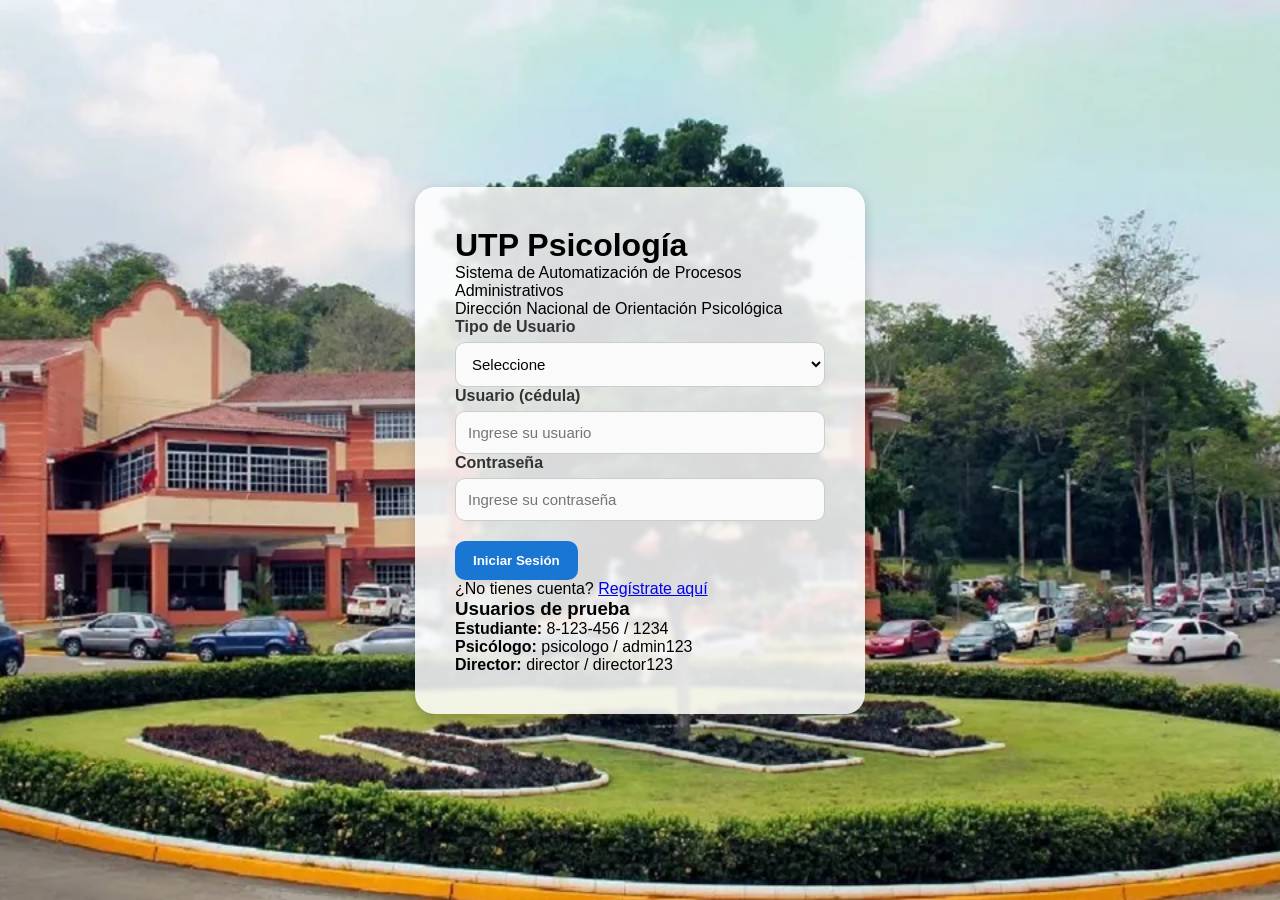
<file: index.html>
<!DOCTYPE html>
<html lang="es">
<head>
  <meta charset="UTF-8">
  <meta name="viewport" content="width=device-width, initial-scale=1.0">
  <title>Login - UTP Psicología</title>
  <link rel="stylesheet" href="estilos.css">
</head>
<body class="login-page">
<div class="login-container">
  <div class="login-card">
    <div class="header">
      <h1>UTP Psicología</h1>
      <p>Sistema de Automatización de Procesos Administrativos<br>Dirección Nacional de Orientación Psicológica</p>
    </div>

    <div class="form-group">
      <label>Tipo de Usuario</label>
      <select id="tipoUsuario">
        <option value="">Seleccione</option>
        <option value="estudiante">Estudiante</option>
        <option value="psicologo">Psicólogo</option>
        <option value="director">Director(a)</option>
      </select>
    </div>

    <div class="form-group">
      <label>Usuario (cédula)</label>
      <input type="text" id="usuario" placeholder="Ingrese su usuario">
    </div>

    <div class="form-group">
      <label>Contraseña</label>
      <input type="password" id="password" placeholder="Ingrese su contraseña">
    </div>

    <button class="btn" onclick="iniciarSesion()">Iniciar Sesión</button>
    <p id="mensajeError" class="error"></p>

    <div class="link-registro">
      ¿No tienes cuenta? <a href="registro.html">Regístrate aquí</a>
    </div>

    <div class="demo-users">
      <h3>Usuarios de prueba</h3>
      <p><strong>Estudiante:</strong> 8-123-456 / 1234</p>
      <p><strong>Psicólogo:</strong> psicologo / admin123</p>
      <p><strong>Director:</strong> director / director123</p>
    </div>
  </div>
</div>

<script>
  // Inicializar datos de prueba si no existen
  if (!localStorage.getItem('estudiantes')) {
    localStorage.setItem('estudiantes', JSON.stringify([
      { id: 1, nombre: 'Juan Pérez', cedula: '8-123-456', correo: 'juan@utp.ac.pa', facultad: 'Ingeniería Civil', password: '1234' },
      { id: 2, nombre: 'María López', cedula: '8-789-012', correo: 'maria@utp.ac.pa', facultad: 'Ingeniería en Sistemas', password: '1234' }
    ]));
  }
  if (!localStorage.getItem('psicologos')) {
    localStorage.setItem('psicologos', JSON.stringify([
      { id: 1, nombre: 'Dra. Ana Rodríguez', usuario: 'psicologo', password: 'admin123' }
    ]));
  }
  // Director fijo
  const DIRECTOR = { usuario: 'director', password: 'director123' };

  function iniciarSesion() {
    const tipo = document.getElementById('tipoUsuario').value;
    const usuario = document.getElementById('usuario').value.trim();
    const password = document.getElementById('password').value.trim();
    const mensaje = document.getElementById('mensajeError');
    mensaje.innerHTML = '';

    if (!tipo || !usuario || !password) {
      mensaje.innerHTML = 'Complete todos los campos';
      return;
    }

    if (tipo === 'estudiante') {
      const estudiantes = JSON.parse(localStorage.getItem('estudiantes')) || [];
      const encontrado = estudiantes.find(e => (e.cedula === usuario || e.correo === usuario) && e.password === password);
      if (encontrado) {
        sessionStorage.setItem('usuarioTipo', 'estudiante');
        sessionStorage.setItem('logueado', 'true');
        sessionStorage.setItem('estudianteCedula', encontrado.cedula);
        sessionStorage.setItem('estudianteNombre', encontrado.nombre);
        sessionStorage.setItem('estudianteCorreo', encontrado.correo);
        sessionStorage.setItem('estudianteFacultad', encontrado.facultad);
        window.location.href = 'estudiante-dashboard.html';
      } else {
        mensaje.innerHTML = 'Credenciales incorrectas';
      }
    } else if (tipo === 'psicologo') {
      const psicologos = JSON.parse(localStorage.getItem('psicologos')) || [];
      const encontrado = psicologos.find(p => p.usuario === usuario && p.password === password);
      if (encontrado) {
        sessionStorage.setItem('usuarioTipo', 'psicologo');
        sessionStorage.setItem('logueado', 'true');
        sessionStorage.setItem('psicologoNombre', encontrado.nombre);
        sessionStorage.setItem('psicologoUsuario', encontrado.usuario);
        window.location.href = 'psicologo-dashboard.html';
      } else {
        mensaje.innerHTML = 'Credenciales incorrectas';
      }
    } else if (tipo === 'director') {
      if (usuario === DIRECTOR.usuario && password === DIRECTOR.password) {
        sessionStorage.setItem('usuarioTipo', 'director');
        sessionStorage.setItem('logueado', 'true');
        window.location.href = 'director-dashboard.html';
      } else {
        mensaje.innerHTML = 'Credenciales incorrectas';
      }
    } else {
      mensaje.innerHTML = 'Seleccione un tipo de usuario válido';
    }
  }
</script>
</body>
</html>
</file>
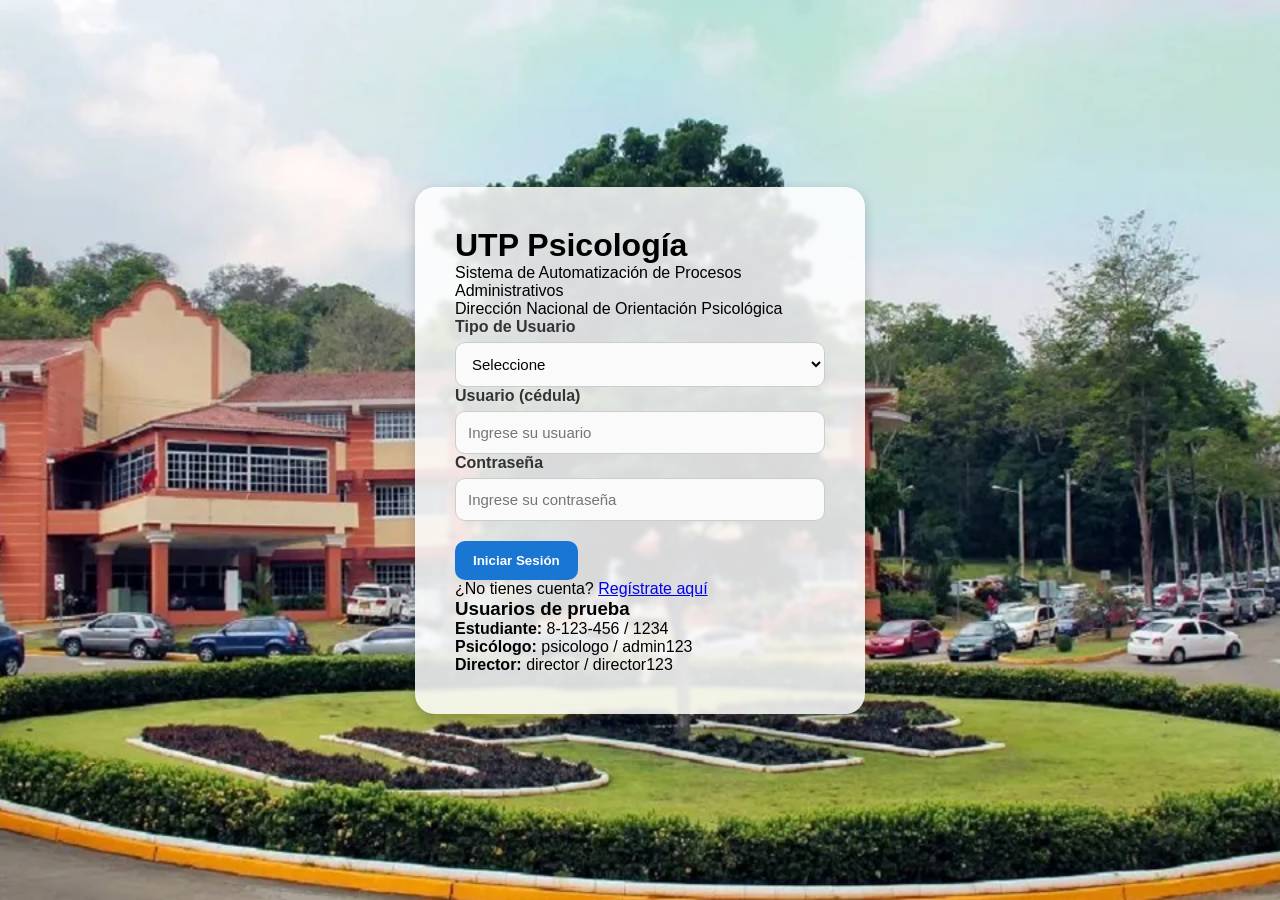
<file: director-gestion-psicologos.html>
<!DOCTYPE html>
<html lang="es">
<head>
  <meta charset="UTF-8">
  <meta name="viewport" content="width=device-width, initial-scale=1.0">
  <title>Gestión de Psicólogos - Director</title>
  <link rel="stylesheet" href="estilos.css">
</head>
<body>

<div class="sidebar director">
  <h2><a href="login.html" class="logo-link">UTP Psicología</a></h2>
  <p>Director</p>
  <div class="menu director">
    <button onclick="location.href='director-dashboard.html'">Dashboard</button>
    <button onclick="location.href='director-gestion-psicologos.html'">Gestión Psicólogos</button>
    <button onclick="location.href='director-ver-notas.html'">Ver Notas</button>
    <button onclick="location.href='login.html'">Cerrar Sesión</button>
  </div>
</div>

<div class="main">
  <div class="topbar">
    <h1 class="director">Gestión de Psicólogos</h1>
    <p>Registrar y administrar psicólogos</p>
  </div>

  <div class="card">
    <h2 class="director">Registrar Nuevo Psicólogo</h2>
    <div class="grid">
      <div><label>Nombre</label><input type="text" id="regPsicoNombre"></div>
      <div><label>Usuario</label><input type="text" id="regPsicoUsuario"></div>
      <div><label>Contraseña</label><input type="password" id="regPsicoPassword"></div>
    </div>
    <button class="btn secundario" onclick="registrarPsicologo()">Registrar</button>
    <p id="msgRegPsico" style="margin-top:10px;"></p>
  </div>

  <div class="card">
    <h2 class="director">Psicólogos Registrados</h2>
    <table>
      <thead><tr><th>Nombre</th><th>Usuario</th><th>Acción</th></tr></thead>
      <tbody id="tablaPsicologos"></tbody>
    </table>
  </div>
</div>

<script>
  if (sessionStorage.getItem('usuarioTipo') !== 'director') window.location.href = 'login.html';

  function cargarPsicologos() {
    const psicologos = JSON.parse(localStorage.getItem('psicologos')) || [];
    const tbody = document.getElementById('tablaPsicologos');
    tbody.innerHTML = '';
    psicologos.forEach(p => {
      tbody.innerHTML += `
        <tr>
          <td>${p.nombre}</td>
          <td>${p.usuario}</td>
          <td><button class="btn danger" onclick="eliminarPsicologo(${p.id})">Eliminar</button></td>
        </tr>
      `;
    });
  }

  function registrarPsicologo() {
    const nombre = document.getElementById('regPsicoNombre').value.trim();
    const usuario = document.getElementById('regPsicoUsuario').value.trim();
    const password = document.getElementById('regPsicoPassword').value.trim();
    if (!nombre || !usuario || !password) {
      document.getElementById('msgRegPsico').innerHTML = 'Complete todos los campos';
      return;
    }
    let psicologos = JSON.parse(localStorage.getItem('psicologos')) || [];
    if (psicologos.some(p => p.usuario === usuario)) {
      document.getElementById('msgRegPsico').innerHTML = 'Ese usuario ya existe';
      return;
    }
    psicologos.push({ id: Date.now(), nombre, usuario, password });
    localStorage.setItem('psicologos', JSON.stringify(psicologos));
    document.getElementById('msgRegPsico').innerHTML = 'Psicólogo registrado exitosamente';
    document.getElementById('regPsicoNombre').value = '';
    document.getElementById('regPsicoUsuario').value = '';
    document.getElementById('regPsicoPassword').value = '';
    cargarPsicologos();
  }

  function eliminarPsicologo(id) {
    if (!confirm('¿Eliminar este psicólogo?')) return;
    let psicologos = JSON.parse(localStorage.getItem('psicologos')) || [];
    psicologos = psicologos.filter(p => p.id !== id);
    localStorage.setItem('psicologos', JSON.stringify(psicologos));
    cargarPsicologos();
  }

  cargarPsicologos();
</script>
</body>
</html>
</file>
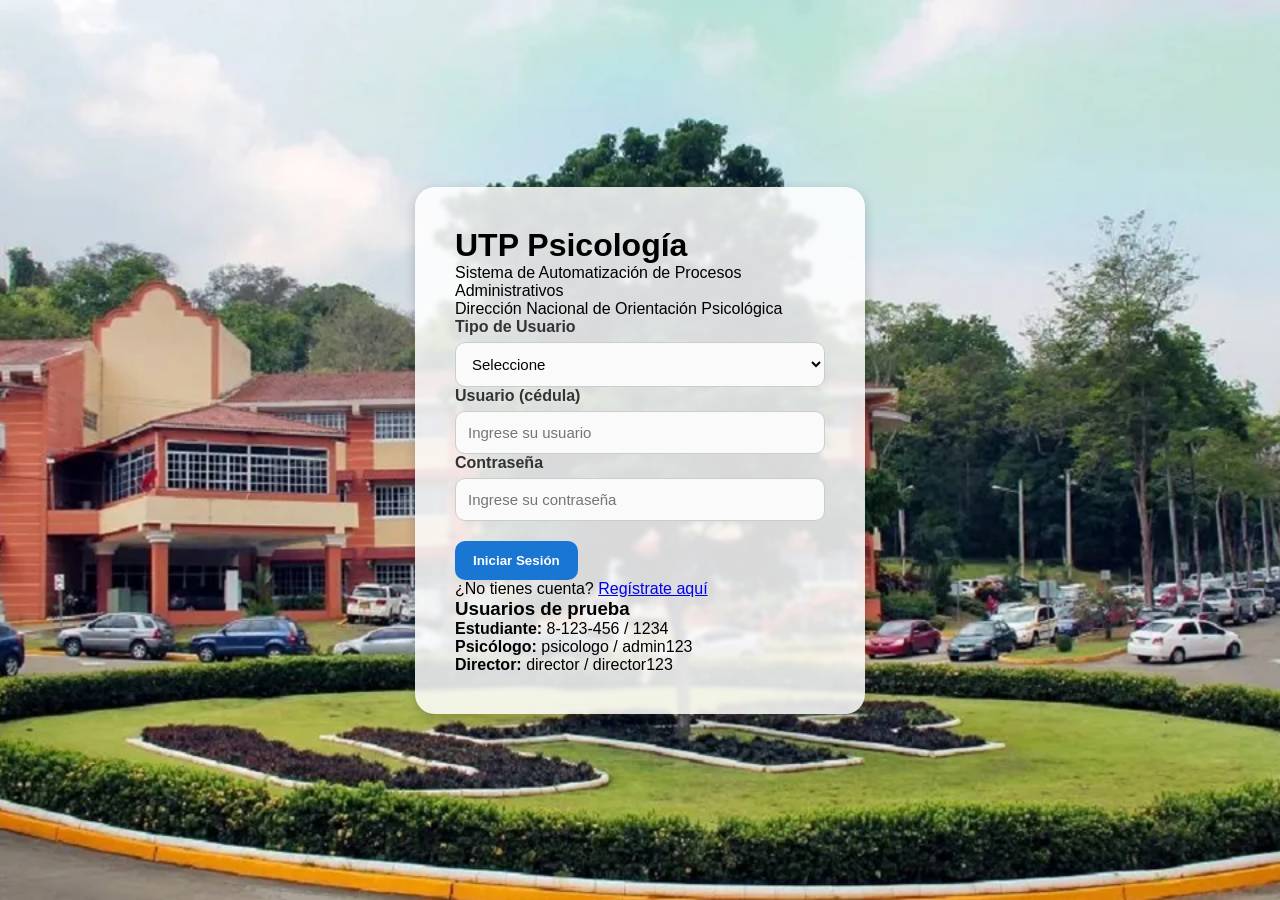
<file: director-ver-notas.html>
<!DOCTYPE html>
<html lang="es">
<head>
  <meta charset="UTF-8">
  <meta name="viewport" content="width=device-width, initial-scale=1.0">
  <title>Ver Notas - Director</title>
  <link rel="stylesheet" href="estilos.css">
</head>
<body>

<div class="sidebar director">
  <h2><a href="login.html" class="logo-link">UTP Psicología</a></h2>
  <p>Director</p>
  <div class="menu director">
    <button onclick="location.href='director-dashboard.html'">Dashboard</button>
    <button onclick="location.href='director-gestion-psicologos.html'">Gestión Psicólogos</button>
    <button onclick="location.href='director-ver-notas.html'">Ver Notas</button>
    <button onclick="location.href='login.html'">Cerrar Sesión</button>
  </div>
</div>

<div class="main">
  <div class="topbar">
    <h1 class="director">Anotaciones Clínicas de Psicólogos</h1>
    <p>Revisa todas las notas privadas registradas</p>
  </div>

  <div class="card">
    <h2 class="director">Todas las Notas</h2>
    <table>
      <thead><tr><th>Paciente</th><th>Psicólogo</th><th>Fecha</th><th>Nota</th></tr></thead>
      <tbody id="tablaNotasGlobal"></tbody>
    </table>
  </div>
</div>

<script>
  if (sessionStorage.getItem('usuarioTipo') !== 'director') window.location.href = 'login.html';

  function cargarNotasGlobal() {
    const notas = JSON.parse(localStorage.getItem('notasPrivadas')) || [];
    const tbody = document.getElementById('tablaNotasGlobal');
    tbody.innerHTML = '';
    if (notas.length === 0) {
      tbody.innerHTML = '<tr><td colspan="4">No hay notas registradas</td></tr>';
    } else {
      notas.sort((a,b) => b.id - a.id).forEach(n => {
        tbody.innerHTML += `
          <tr>
            <td>${n.pacienteNombre}</td>
            <td>${n.psicologo}</td>
            <td>${n.fecha}</td>
            <td style="text-align:left; max-width:300px;">${n.nota}</td>
          </tr>
        `;
      });
    }
  }

  cargarNotasGlobal();
</script>
</body>
</html>
</file>
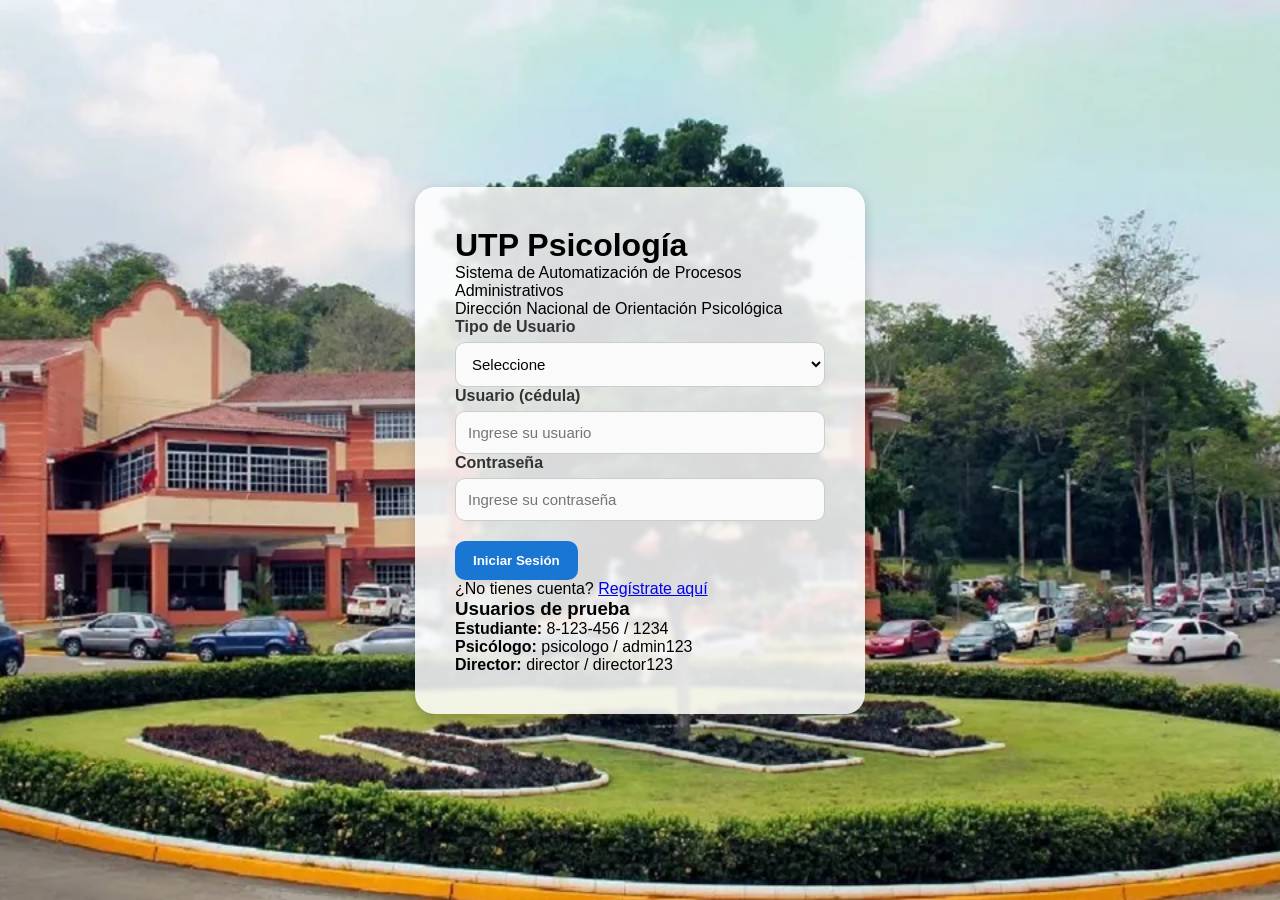
<file: estudiante-dashboard.html>
<!DOCTYPE html>
<html lang="es">
<head>
  <meta charset="UTF-8">
  <meta name="viewport" content="width=device-width, initial-scale=1.0">
  <title>Estudiante - UTP Psicología</title>
  <link rel="stylesheet" href="estilos.css">
  <style>
    /* Ajustes específicos */
    .disponible { background: #e8f5e9; }
    .ocupado { background: #ffebee; }
  </style>
</head>
<body>

<div class="sidebar estudiante">
  <h2><a href="login.html" class="logo-link">UTP Psicología</a></h2>
  <p>Estudiante</p>
  <div class="menu estudiante">
    <button onclick="location.href='estudiante-dashboard.html'">Mis Citas</button>
    <button onclick="location.href='estudiante-solicitar.html'">Solicitar Cita</button>
    <button onclick="location.href='login.html'">Cerrar Sesión</button>
  </div>
</div>

<div class="main">
  <div class="topbar">
    <h1 class="estudiante">Sistema de Automatización</h1>
    <p>Dirección Nacional de Orientación Psicológica - UTP</p>
    <p><strong>Bienvenido, <span id="nombreEstudiante"></span></strong></p>
  </div>

  <div class="card">
    <h2 class="estudiante">Mis Citas</h2>
    <div id="notificaciones" style="margin-bottom:15px;"></div>
    <table>
      <thead>
        <tr>
          <th>Psicólogo</th>
          <th>Fecha</th>
          <th>Hora</th>
          <th>Estado</th>
          <th>Acción</th>
        </tr>
      </thead>
      <tbody id="tablaCitasEstudiante"></tbody>
    </table>
  </div>
</div>

<script>
  const cedula = sessionStorage.getItem('estudianteCedula');
  if (!cedula) window.location.href = 'login.html';
  document.getElementById('nombreEstudiante').textContent = sessionStorage.getItem('estudianteNombre') || '';

  function cargarCitas() {
    const citas = JSON.parse(localStorage.getItem('citas')) || [];
    const misCitas = citas.filter(c => c.estudianteCedula === cedula);
    const tbody = document.getElementById('tablaCitasEstudiante');
    tbody.innerHTML = '';

    if (misCitas.length === 0) {
      tbody.innerHTML = '<tr><td colspan="5">No tienes citas agendadas</td></tr>';
    } else {
      misCitas.forEach(c => {
        let estadoClass = '';
        switch (c.estado) {
          case 'Pendiente': estadoClass = 'pendiente'; break;
          case 'Confirmada': estadoClass = 'confirmada'; break;
          case 'Atendida': estadoClass = 'atendida'; break;
          case 'Cancelada': estadoClass = 'cancelada'; break;
          case 'Reprogramada': estadoClass = 'reprogramada'; break;
        }
        // Verificar si tiene solicitud de reprogramación
        const solicitudes = JSON.parse(localStorage.getItem('solicitudesReprogramacion')) || [];
        const solicitud = solicitudes.find(s => s.citaId === c.id && s.estado === 'Esperando');
        let accion = '';
        if (solicitud) {
          accion = `
            <div style="display:flex; gap:8px; justify-content:center;">
              <button class="btn" style="background:#2e7d32;" onclick="aceptarReprogramacion(${c.id})">Aceptar</button>
              <button class="btn danger" onclick="rechazarReprogramacion(${c.id})">Rechazar</button>
            </div>
          `;
        } else if (c.estado === 'Pendiente' || c.estado === 'Confirmada') {
          accion = `<button class="btn danger" onclick="cancelarCita(${c.id})">Cancelar</button>`;
        } else {
          accion = '---';
        }
        tbody.innerHTML += `
          <tr>
            <td>${c.psicologo}</td>
            <td>${c.fecha}</td>
            <td>${c.hora}</td>
            <td><span class="badge ${estadoClass}">${c.estado}</span></td>
            <td>${accion}</td>
          </tr>
        `;
      });
    }
    mostrarNotificaciones();
  }

  function mostrarNotificaciones() {
    const solicitudes = JSON.parse(localStorage.getItem('solicitudesReprogramacion')) || [];
    const misSolicitudes = solicitudes.filter(s => {
      const cita = JSON.parse(localStorage.getItem('citas'))?.find(c => c.id === s.citaId);
      return cita && cita.estudianteCedula === cedula && s.estado === 'Esperando';
    });
    const div = document.getElementById('notificaciones');
    if (misSolicitudes.length > 0) {
      div.innerHTML = `<div class="info-box estudiante" style="border-left-color: #f57f17;">
        <strong>⚠️ Tienes ${misSolicitudes.length} solicitud(es) de reprogramación.</strong> Revisa tus citas.
      </div>`;
    } else {
      div.innerHTML = '';
    }
  }

  function cancelarCita(id) {
    if (!confirm('¿Cancelar esta cita?')) return;
    let citas = JSON.parse(localStorage.getItem('citas')) || [];
    const idx = citas.findIndex(c => c.id === id);
    if (idx !== -1) {
      citas[idx].estado = 'Cancelada';
      localStorage.setItem('citas', JSON.stringify(citas));
      cargarCitas();
      alert('Cita cancelada');
    }
  }

  function aceptarReprogramacion(citaId) {
    if (!confirm('¿Aceptas la nueva fecha/hora propuesta?')) return;
    let solicitudes = JSON.parse(localStorage.getItem('solicitudesReprogramacion')) || [];
    const idx = solicitudes.findIndex(s => s.citaId === citaId && s.estado === 'Esperando');
    if (idx === -1) return;
    const solicitud = solicitudes[idx];
    // Actualizar cita con nueva fecha/hora
    let citas = JSON.parse(localStorage.getItem('citas')) || [];
    const citaIdx = citas.findIndex(c => c.id === citaId);
    if (citaIdx !== -1) {
      citas[citaIdx].fecha = solicitud.nuevaFecha;
      citas[citaIdx].hora = solicitud.nuevaHora;
      citas[citaIdx].estado = 'Confirmada';
      localStorage.setItem('citas', JSON.stringify(citas));
    }
    // Eliminar solicitud
    solicitudes.splice(idx, 1);
    localStorage.setItem('solicitudesReprogramacion', JSON.stringify(solicitudes));
    cargarCitas();
    alert('Cita reprogramada exitosamente');
  }

  function rechazarReprogramacion(citaId) {
    if (!confirm('¿Rechazar la reprogramación?')) return;
    let solicitudes = JSON.parse(localStorage.getItem('solicitudesReprogramacion')) || [];
    const idx = solicitudes.findIndex(s => s.citaId === citaId && s.estado === 'Esperando');
    if (idx === -1) return;
    // Liberar la nueva fecha/hora (no se hace nada, solo se elimina solicitud)
    solicitudes.splice(idx, 1);
    localStorage.setItem('solicitudesReprogramacion', JSON.stringify(solicitudes));
    cargarCitas();
    alert('Reprogramación rechazada');
  }

  // Cargar al inicio
  cargarCitas();
</script>
</body>
</html>
</file>
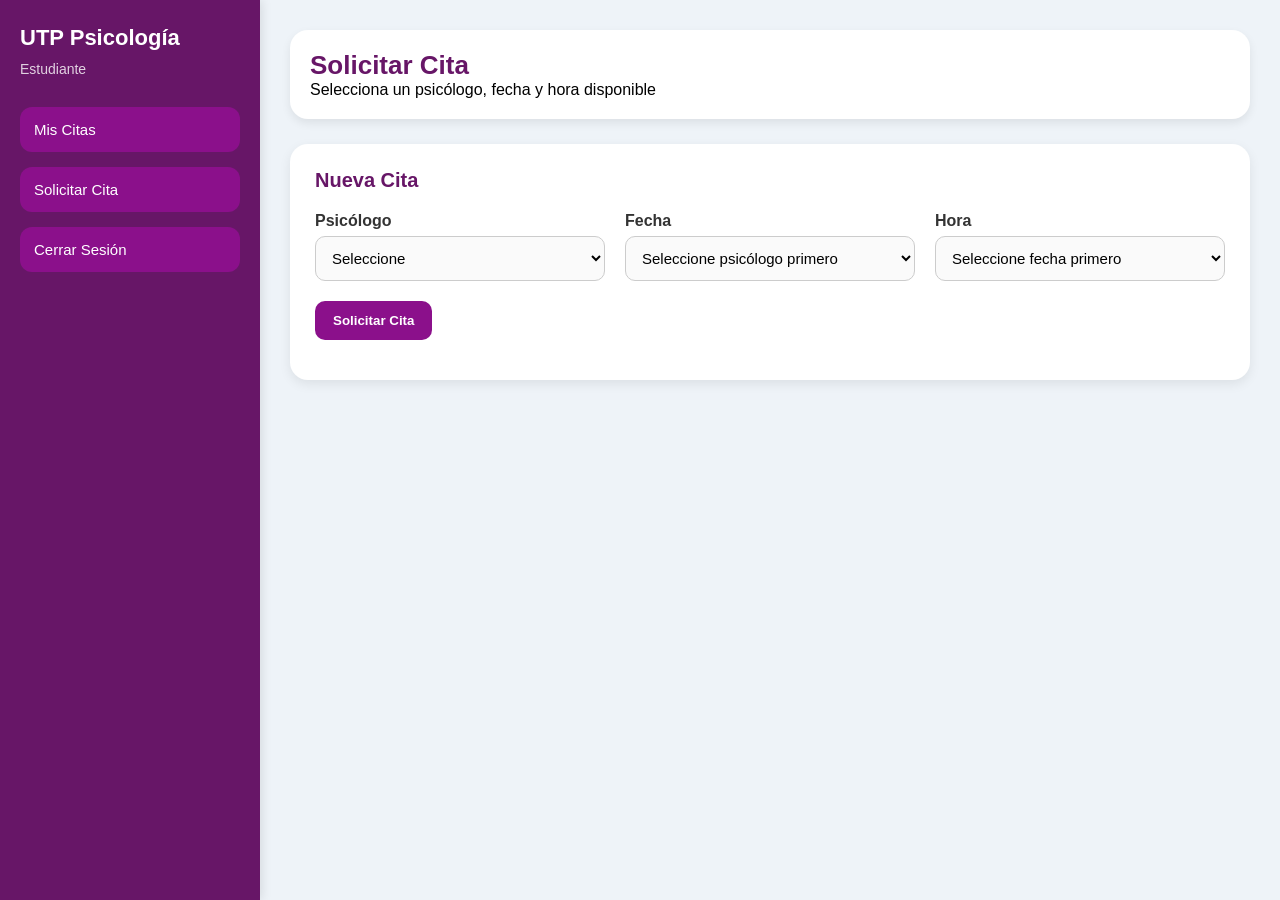
<file: estudiante-solicitar.html>
<!DOCTYPE html>
<html lang="es">
<head>
  <meta charset="UTF-8">
  <meta name="viewport" content="width=device-width, initial-scale=1.0">
  <title>Solicitar Cita - UTP Psicología</title>
  <link rel="stylesheet" href="estilos.css">
</head>
<body>

<div class="sidebar estudiante">
  <h2><a href="login.html" class="logo-link">UTP Psicología</a></h2>
  <p>Estudiante</p>
  <div class="menu estudiante">
    <button onclick="location.href='estudiante-dashboard.html'">Mis Citas</button>
    <button onclick="location.href='estudiante-solicitar.html'">Solicitar Cita</button>
    <button onclick="location.href='login.html'">Cerrar Sesión</button>
  </div>
</div>

<div class="main">
  <div class="topbar">
    <h1 class="estudiante">Solicitar Cita</h1>
    <p>Selecciona un psicólogo, fecha y hora disponible</p>
  </div>

  <div class="card">
    <h2 class="estudiante">Nueva Cita</h2>
    <div class="grid">
      <div>
        <label>Psicólogo</label>
        <select id="selPsicologo" onchange="cargarFechas()">
          <option value="">Seleccione</option>
        </select>
      </div>
      <div>
        <label>Fecha</label>
        <select id="selFecha" onchange="cargarHoras()">
          <option value="">Seleccione psicólogo primero</option>
        </select>
      </div>
      <div>
        <label>Hora</label>
        <select id="selHora">
          <option value="">Seleccione fecha primero</option>
        </select>
      </div>
    </div>
    <button class="btn estudiante" onclick="solicitarCita()">Solicitar Cita</button>
    <p id="mensajeSolicitud" style="margin-top:15px; font-weight:bold;"></p>
  </div>
</div>

<script>
  // Cargar psicólogos
  function cargarPsicologos() {
    const select = document.getElementById('selPsicologo');
    const psicologos = JSON.parse(localStorage.getItem('psicologos')) || [];
    select.innerHTML = '<option value="">Seleccione</option>';
    psicologos.forEach(p => {
      select.innerHTML += `<option value="${p.nombre}">${p.nombre}</option>`;
    });
  }

  function cargarFechas() {
    const psicologo = document.getElementById('selPsicologo').value;
    const fechaSel = document.getElementById('selFecha');
    const horaSel = document.getElementById('selHora');
    fechaSel.innerHTML = '<option value="">Seleccione</option>';
    horaSel.innerHTML = '<option value="">Seleccione fecha primero</option>';

    if (!psicologo) return;

    const disponibilidades = JSON.parse(localStorage.getItem('disponibilidades')) || [];
    const citas = JSON.parse(localStorage.getItem('citas')) || [];

    // Obtener fechas únicas para este psicólogo que tengan disponibilidad
    const fechas = [...new Set(disponibilidades.filter(d => d.psicologo === psicologo).map(d => d.dia))];
    // Filtrar fechas que no estén completamente ocupadas
    fechas.forEach(f => {
      // Verificar si todas las horas de ese día están ocupadas
      const horasDisponibles = disponibilidades.filter(d => d.psicologo === psicologo && d.dia === f);
      const horasOcupadas = citas.filter(c => c.psicologo === psicologo && c.fecha === f && c.estado !== 'Cancelada').map(c => c.hora);
      const libres = horasDisponibles.some(h => !horasOcupadas.includes(h.horario));
      if (libres) {
        fechaSel.innerHTML += `<option value="${f}">${f}</option>`;
      }
    });
    if (fechas.length === 0) {
      fechaSel.innerHTML = '<option value="">No hay fechas disponibles</option>';
    }
  }

  function cargarHoras() {
    const psicologo = document.getElementById('selPsicologo').value;
    const fecha = document.getElementById('selFecha').value;
    const horaSel = document.getElementById('selHora');
    horaSel.innerHTML = '<option value="">Seleccione</option>';

    if (!psicologo || !fecha) return;

    const disponibilidades = JSON.parse(localStorage.getItem('disponibilidades')) || [];
    const citas = JSON.parse(localStorage.getItem('citas')) || [];
    const horasDisponibles = disponibilidades.filter(d => d.psicologo === psicologo && d.dia === fecha);
    const horasOcupadas = citas.filter(c => c.psicologo === psicologo && c.fecha === fecha && c.estado !== 'Cancelada').map(c => c.hora);

    horasDisponibles.forEach(h => {
      if (!horasOcupadas.includes(h.horario)) {
        horaSel.innerHTML += `<option value="${h.horario}">${h.horario}</option>`;
      }
    });
    if (horaSel.options.length === 1) {
      horaSel.innerHTML = '<option value="">No hay horas disponibles</option>';
    }
  }

  function solicitarCita() {
    const psicologo = document.getElementById('selPsicologo').value;
    const fecha = document.getElementById('selFecha').value;
    const hora = document.getElementById('selHora').value;
    const mensaje = document.getElementById('mensajeSolicitud');
    mensaje.innerHTML = '';

    if (!psicologo || !fecha || !hora) {
      mensaje.innerHTML = 'Complete todos los campos';
      return;
    }

    const cedula = sessionStorage.getItem('estudianteCedula');
    const nombre = sessionStorage.getItem('estudianteNombre');
    const correo = sessionStorage.getItem('estudianteCorreo');
    const facultad = sessionStorage.getItem('estudianteFacultad');

    // Verificar que la hora no esté ocupada (doble check)
    const citas = JSON.parse(localStorage.getItem('citas')) || [];
    const ocupada = citas.some(c => c.psicologo === psicologo && c.fecha === fecha && c.hora === hora && c.estado !== 'Cancelada');
    if (ocupada) {
      mensaje.innerHTML = 'Esa hora ya fue ocupada. Elige otra.';
      cargarHoras(); // refrescar
      return;
    }

    const nuevaCita = {
      id: Date.now(),
      estudianteCedula: cedula,
      estudianteNombre: nombre,
      correo: correo,
      facultad: facultad,
      psicologo: psicologo,
      fecha: fecha,
      hora: hora,
      estado: 'Pendiente'
    };
    citas.push(nuevaCita);
    localStorage.setItem('citas', JSON.stringify(citas));

    mensaje.innerHTML = 'Cita solicitada correctamente. Espera la confirmación del psicólogo.';
    mensaje.style.color = '#2e7d32';
    // Limpiar selección
    document.getElementById('selPsicologo').value = '';
    document.getElementById('selFecha').innerHTML = '<option value="">Seleccione psicólogo primero</option>';
    document.getElementById('selHora').innerHTML = '<option value="">Seleccione fecha primero</option>';
    cargarPsicologos();
  }

  // Inicializar
  cargarPsicologos();
</script>
</body>
</html>
</file>
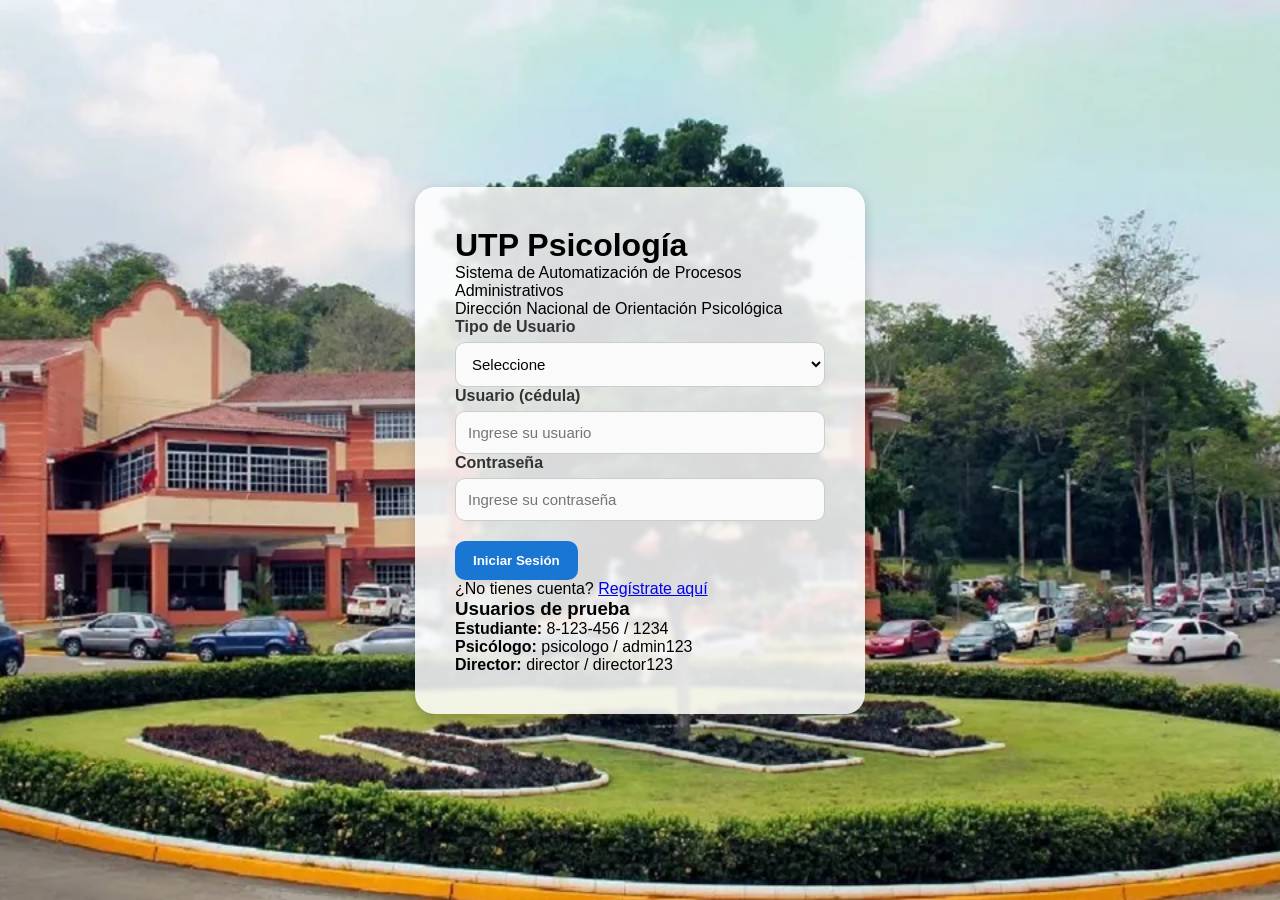
<file: login.html>
<!DOCTYPE html>
<html lang="es">
<head>
  <meta charset="UTF-8">
  <meta name="viewport" content="width=device-width, initial-scale=1.0">
  <title>Login - UTP Psicología</title>
  <link rel="stylesheet" href="estilos.css">
</head>
<body class="login-page">
<div class="login-container">
  <div class="login-card">
    <div class="header">
      <h1>UTP Psicología</h1>
      <p>Sistema de Automatización de Procesos Administrativos<br>Dirección Nacional de Orientación Psicológica</p>
    </div>

    <div class="form-group">
      <label>Tipo de Usuario</label>
      <select id="tipoUsuario">
        <option value="">Seleccione</option>
        <option value="estudiante">Estudiante</option>
        <option value="psicologo">Psicólogo</option>
        <option value="director">Director(a)</option>
      </select>
    </div>

    <div class="form-group">
      <label>Usuario (cédula)</label>
      <input type="text" id="usuario" placeholder="Ingrese su usuario">
    </div>

    <div class="form-group">
      <label>Contraseña</label>
      <input type="password" id="password" placeholder="Ingrese su contraseña">
    </div>

    <button class="btn" onclick="iniciarSesion()">Iniciar Sesión</button>
    <p id="mensajeError" class="error"></p>

    <div class="link-registro">
      ¿No tienes cuenta? <a href="registro.html">Regístrate aquí</a>
    </div>

    <div class="demo-users">
      <h3>Usuarios de prueba</h3>
      <p><strong>Estudiante:</strong> 8-123-456 / 1234</p>
      <p><strong>Psicólogo:</strong> psicologo / admin123</p>
      <p><strong>Director:</strong> director / director123</p>
    </div>
  </div>
</div>

<script>
  // Inicializar datos de prueba si no existen
  if (!localStorage.getItem('estudiantes')) {
    localStorage.setItem('estudiantes', JSON.stringify([
      { id: 1, nombre: 'Juan Pérez', cedula: '8-123-456', correo: 'juan@utp.ac.pa', facultad: 'Ingeniería Civil', password: '1234' },
      { id: 2, nombre: 'María López', cedula: '8-789-012', correo: 'maria@utp.ac.pa', facultad: 'Ingeniería en Sistemas', password: '1234' }
    ]));
  }
  if (!localStorage.getItem('psicologos')) {
    localStorage.setItem('psicologos', JSON.stringify([
      { id: 1, nombre: 'Dra. Ana Rodríguez', usuario: 'psicologo', password: 'admin123' }
    ]));
  }
  // Director fijo
  const DIRECTOR = { usuario: 'director', password: 'director123' };

  function iniciarSesion() {
    const tipo = document.getElementById('tipoUsuario').value;
    const usuario = document.getElementById('usuario').value.trim();
    const password = document.getElementById('password').value.trim();
    const mensaje = document.getElementById('mensajeError');
    mensaje.innerHTML = '';

    if (!tipo || !usuario || !password) {
      mensaje.innerHTML = 'Complete todos los campos';
      return;
    }

    if (tipo === 'estudiante') {
      const estudiantes = JSON.parse(localStorage.getItem('estudiantes')) || [];
      const encontrado = estudiantes.find(e => (e.cedula === usuario || e.correo === usuario) && e.password === password);
      if (encontrado) {
        sessionStorage.setItem('usuarioTipo', 'estudiante');
        sessionStorage.setItem('logueado', 'true');
        sessionStorage.setItem('estudianteCedula', encontrado.cedula);
        sessionStorage.setItem('estudianteNombre', encontrado.nombre);
        sessionStorage.setItem('estudianteCorreo', encontrado.correo);
        sessionStorage.setItem('estudianteFacultad', encontrado.facultad);
        window.location.href = 'estudiante-dashboard.html';
      } else {
        mensaje.innerHTML = 'Credenciales incorrectas';
      }
    } else if (tipo === 'psicologo') {
      const psicologos = JSON.parse(localStorage.getItem('psicologos')) || [];
      const encontrado = psicologos.find(p => p.usuario === usuario && p.password === password);
      if (encontrado) {
        sessionStorage.setItem('usuarioTipo', 'psicologo');
        sessionStorage.setItem('logueado', 'true');
        sessionStorage.setItem('psicologoNombre', encontrado.nombre);
        sessionStorage.setItem('psicologoUsuario', encontrado.usuario);
        window.location.href = 'psicologo-dashboard.html';
      } else {
        mensaje.innerHTML = 'Credenciales incorrectas';
      }
    } else if (tipo === 'director') {
      if (usuario === DIRECTOR.usuario && password === DIRECTOR.password) {
        sessionStorage.setItem('usuarioTipo', 'director');
        sessionStorage.setItem('logueado', 'true');
        window.location.href = 'director-dashboard.html';
      } else {
        mensaje.innerHTML = 'Credenciales incorrectas';
      }
    } else {
      mensaje.innerHTML = 'Seleccione un tipo de usuario válido';
    }
  }
</script>
</body>
</html>
</file>
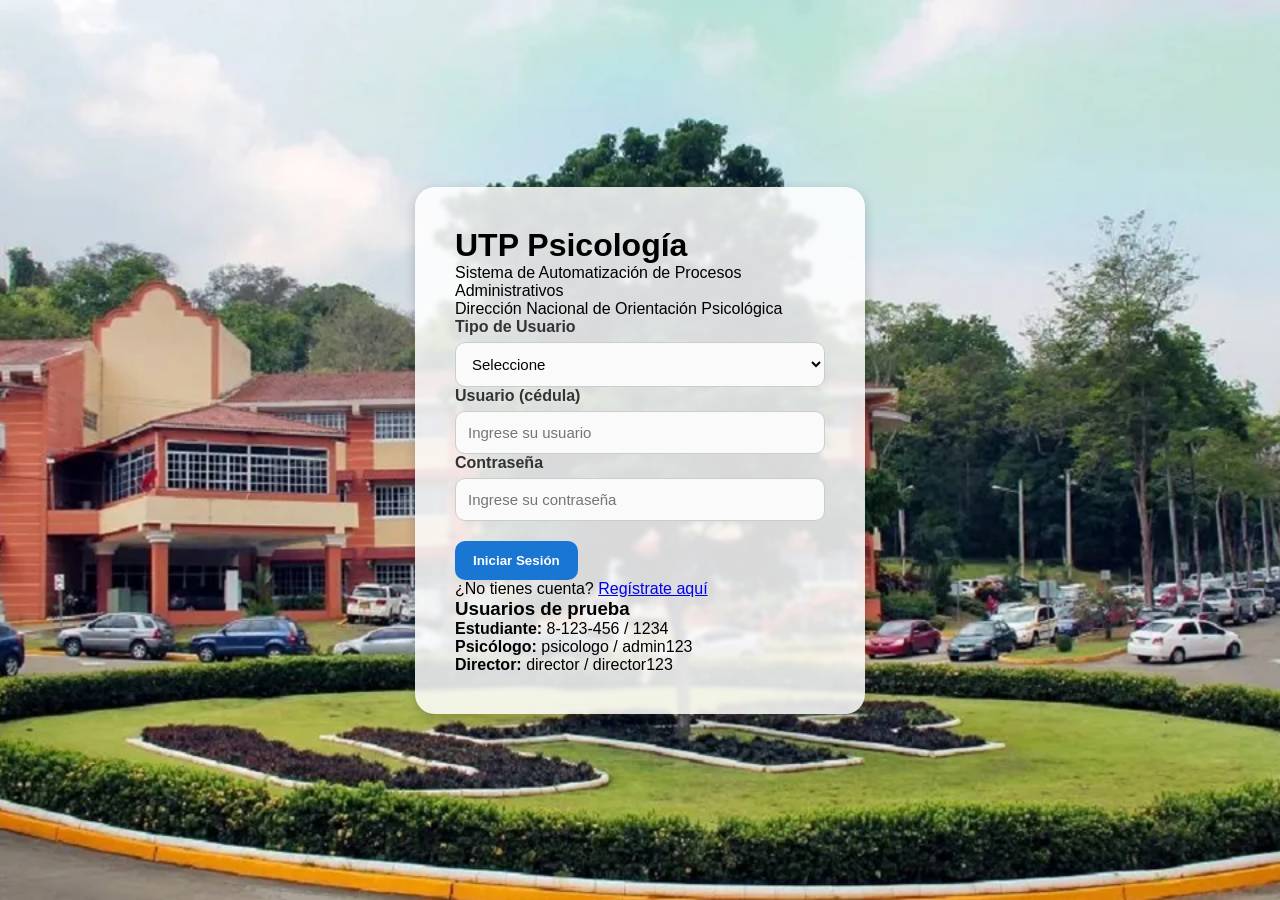
<file: psicologo-citas.html>
<!DOCTYPE html>
<html lang="es">
<head>
  <meta charset="UTF-8">
  <meta name="viewport" content="width=device-width, initial-scale=1.0">
  <title>Gestión de Citas - Psicólogo</title>
  <link rel="stylesheet" href="estilos.css">
</head>
<body>

<div class="sidebar psicologo">
  <h2><a href="login.html" class="logo-link">UTP Psicología</a></h2>
  <p>Psicólogo</p>
  <div class="menu psicologo">
    <button onclick="location.href='psicologo-dashboard.html'">Dashboard</button>
    <button onclick="location.href='psicologo-citas.html'">Gestión de Citas</button>
    <button onclick="location.href='psicologo-notas.html'">Notas Privadas</button>
    <button onclick="location.href='login.html'">Cerrar Sesión</button>
  </div>
</div>

<div class="main">
  <div class="topbar">
    <h1 class="psicologo">Gestión de Citas</h1>
    <p>Administra las citas de tus pacientes</p>
  </div>

  <div class="card">
    <h2 class="psicologo">Lista de Citas</h2>
    <table>
      <thead>
        <tr>
          <th>Paciente</th>
          <th>Fecha</th>
          <th>Hora</th>
          <th>Estado</th>
          <th>Acción</th>
        </tr>
      </thead>
      <tbody id="tablaCitasPsicologo"></tbody>
    </table>
  </div>

  <div class="card">
    <h2 class="psicologo">Reprogramar Cita</h2>
    <p>Selecciona una cita de la lista y luego elige nueva fecha/hora disponible.</p>
    <div class="grid">
      <div>
        <label>Nueva Fecha</label>
        <select id="nuevaFecha" onchange="cargarNuevasHoras()">
          <option value="">Seleccione</option>
        </select>
      </div>
      <div>
        <label>Nueva Hora</label>
        <select id="nuevaHora">
          <option value="">Seleccione fecha</option>
        </select>
      </div>
    </div>
    <button class="btn secundario" onclick="reprogramarCita()">Proponer Reprogramación</button>
    <p id="mensajeReprogramacion" style="margin-top:10px;"></p>
  </div>

  <div class="card">
    <h2 class="psicologo">Calendario de Disponibilidad</h2>
    <div class="grid">
      <div><label>Día</label><input type="date" id="dispFecha"></div>
      <div><label>Hora</label><input type="time" id="dispHora"></div>
    </div>
    <button class="btn" onclick="agregarDisponibilidad()">Agregar Disponibilidad</button>
    <h3 style="margin-top:20px;">Disponibilidades actuales</h3>
    <table>
      <thead><tr><th>Fecha</th><th>Hora</th><th>Acción</th></tr></thead>
      <tbody id="tablaDisponibilidad"></tbody>
    </table>
  </div>
</div>

<script>
  const psicologo = sessionStorage.getItem('psicologoNombre');
  if (!psicologo) window.location.href = 'login.html';
  let citaSeleccionadaId = null;

  function cargarCitas() {
    const citas = JSON.parse(localStorage.getItem('citas')) || [];
    const misCitas = citas.filter(c => c.psicologo === psicologo);
    const tbody = document.getElementById('tablaCitasPsicologo');
    tbody.innerHTML = '';
    if (misCitas.length === 0) {
      tbody.innerHTML = '<tr><td colspan="5">No hay citas</td></tr>';
    } else {
      misCitas.forEach(c => {
        const estadoClass = c.estado.toLowerCase();
        tbody.innerHTML += `
          <tr>
            <td>${c.estudianteNombre}</td>
            <td>${c.fecha}</td>
            <td>${c.hora}</td>
            <td><span class="badge ${estadoClass}">${c.estado}</span></td>
            <td>
              <button class="btn" onclick="seleccionarCita(${c.id})">Seleccionar</button>
              ${c.estado === 'Pendiente' || c.estado === 'Confirmada' ? `<button class="btn" onclick="marcarAtendida(${c.id})">Atender</button>` : ''}
              ${c.estado === 'Pendiente' ? `<button class="btn danger" onclick="cancelarCita(${c.id})">Cancelar</button>` : ''}
            </td>
          </tr>
        `;
      });
    }
    cargarDisponibilidad();
    cargarFechasDisponibles();
  }

  function seleccionarCita(id) {
    citaSeleccionadaId = id;
    document.getElementById('mensajeReprogramacion').innerHTML = `Cita seleccionada (ID: ${id}). Elige nueva fecha/hora y presiona "Proponer Reprogramación".`;
    // Cargar fechas disponibles para este psicólogo
    cargarFechasDisponibles();
  }

  function cargarFechasDisponibles() {
    const disponibilidades = JSON.parse(localStorage.getItem('disponibilidades')) || [];
    const citas = JSON.parse(localStorage.getItem('citas')) || [];
    const fechas = [...new Set(disponibilidades.filter(d => d.psicologo === psicologo).map(d => d.dia))];
    const selectFecha = document.getElementById('nuevaFecha');
    selectFecha.innerHTML = '<option value="">Seleccione</option>';
    fechas.forEach(f => {
      // Verificar si hay horas libres en esa fecha
      const horasDisponibles = disponibilidades.filter(d => d.psicologo === psicologo && d.dia === f);
      const horasOcupadas = citas.filter(c => c.psicologo === psicologo && c.fecha === f && c.estado !== 'Cancelada').map(c => c.hora);
      const libres = horasDisponibles.some(h => !horasOcupadas.includes(h.horario));
      if (libres) {
        selectFecha.innerHTML += `<option value="${f}">${f}</option>`;
      }
    });
    if (fechas.length === 0) selectFecha.innerHTML = '<option value="">No hay fechas</option>';
  }

  function cargarNuevasHoras() {
    const fecha = document.getElementById('nuevaFecha').value;
    const selectHora = document.getElementById('nuevaHora');
    selectHora.innerHTML = '<option value="">Seleccione</option>';
    if (!fecha) return;
    const disponibilidades = JSON.parse(localStorage.getItem('disponibilidades')) || [];
    const citas = JSON.parse(localStorage.getItem('citas')) || [];
    const horasDisponibles = disponibilidades.filter(d => d.psicologo === psicologo && d.dia === fecha);
    const horasOcupadas = citas.filter(c => c.psicologo === psicologo && c.fecha === fecha && c.estado !== 'Cancelada').map(c => c.hora);
    horasDisponibles.forEach(h => {
      if (!horasOcupadas.includes(h.horario)) {
        selectHora.innerHTML += `<option value="${h.horario}">${h.horario}</option>`;
      }
    });
    if (selectHora.options.length === 1) selectHora.innerHTML = '<option value="">No hay horas</option>';
  }

  function reprogramarCita() {
    if (!citaSeleccionadaId) {
      alert('Primero selecciona una cita de la lista');
      return;
    }
    const nuevaFecha = document.getElementById('nuevaFecha').value;
    const nuevaHora = document.getElementById('nuevaHora').value;
    if (!nuevaFecha || !nuevaHora) {
      alert('Selecciona nueva fecha y hora');
      return;
    }

    // Verificar que la nueva fecha/hora esté disponible
    const citas = JSON.parse(localStorage.getItem('citas')) || [];
    const ocupada = citas.some(c => c.psicologo === psicologo && c.fecha === nuevaFecha && c.hora === nuevaHora && c.estado !== 'Cancelada' && c.id !== citaSeleccionadaId);
    if (ocupada) {
      alert('Ese horario ya está ocupado');
      return;
    }

    // Crear solicitud de reprogramación
    let solicitudes = JSON.parse(localStorage.getItem('solicitudesReprogramacion')) || [];
    solicitudes.push({
      citaId: citaSeleccionadaId,
      nuevaFecha: nuevaFecha,
      nuevaHora: nuevaHora,
      estado: 'Esperando'
    });
    localStorage.setItem('solicitudesReprogramacion', JSON.stringify(solicitudes));

    // Cambiar estado de la cita a "Reprogramada"
    const cita = citas.find(c => c.id === citaSeleccionadaId);
    if (cita) cita.estado = 'Reprogramada';
    localStorage.setItem('citas', JSON.stringify(citas));

    document.getElementById('mensajeReprogramacion').innerHTML = 'Solicitud de reprogramación enviada. Esperando respuesta del estudiante.';
    cargarCitas();
  }

  function marcarAtendida(id) {
    if (!confirm('¿Marcar esta cita como atendida?')) return;
    let citas = JSON.parse(localStorage.getItem('citas')) || [];
    const cita = citas.find(c => c.id === id);
    if (cita) {
      cita.estado = 'Atendida';
      localStorage.setItem('citas', JSON.stringify(citas));
      cargarCitas();
    }
  }

  function cancelarCita(id) {
    if (!confirm('¿Cancelar esta cita?')) return;
    let citas = JSON.parse(localStorage.getItem('citas')) || [];
    const cita = citas.find(c => c.id === id);
    if (cita) {
      cita.estado = 'Cancelada';
      localStorage.setItem('citas', JSON.stringify(citas));
      cargarCitas();
    }
  }

  // Disponibilidad
  function cargarDisponibilidad() {
    const disponibilidades = JSON.parse(localStorage.getItem('disponibilidades')) || [];
    const misDisp = disponibilidades.filter(d => d.psicologo === psicologo);
    const tbody = document.getElementById('tablaDisponibilidad');
    tbody.innerHTML = '';
    if (misDisp.length === 0) {
      tbody.innerHTML = '<tr><td colspan="3">No hay disponibilidades</td></tr>';
    } else {
      misDisp.forEach(d => {
        tbody.innerHTML += `
          <tr>
            <td>${d.dia}</td>
            <td>${d.horario}</td>
            <td><button class="btn danger" onclick="eliminarDisponibilidad(${d.id})">Eliminar</button></td>
          </tr>
        `;
      });
    }
  }

  function agregarDisponibilidad() {
    const fecha = document.getElementById('dispFecha').value;
    const hora = document.getElementById('dispHora').value;
    if (!fecha || !hora) {
      alert('Complete fecha y hora');
      return;
    }
    // Validar que sea de lunes a viernes (opcional)
    const diaSemana = new Date(fecha + 'T00:00:00').getDay();
    if (diaSemana === 0 || diaSemana === 6) {
      alert('Solo se permiten días de semana (lunes a viernes)');
      return;
    }
    let disponibilidades = JSON.parse(localStorage.getItem('disponibilidades')) || [];
    const existe = disponibilidades.some(d => d.psicologo === psicologo && d.dia === fecha && d.horario === hora);
    if (existe) {
      alert('Esa disponibilidad ya existe');
      return;
    }
    disponibilidades.push({
      id: Date.now(),
      psicologo: psicologo,
      dia: fecha,
      horario: hora
    });
    localStorage.setItem('disponibilidades', JSON.stringify(disponibilidades));
    cargarDisponibilidad();
    document.getElementById('dispFecha').value = '';
    document.getElementById('dispHora').value = '';
    cargarFechasDisponibles(); // actualizar fechas en reprogramación
  }

  function eliminarDisponibilidad(id) {
    if (!confirm('¿Eliminar esta disponibilidad?')) return;
    let disponibilidades = JSON.parse(localStorage.getItem('disponibilidades')) || [];
    // Verificar si alguna cita (no cancelada) usa esta disponibilidad
    const d = disponibilidades.find(d => d.id === id);
    if (d) {
      const citas = JSON.parse(localStorage.getItem('citas')) || [];
      const usada = citas.some(c => c.psicologo === d.psicologo && c.fecha === d.dia && c.hora === d.horario && c.estado !== 'Cancelada');
      if (usada) {
        alert('No se puede eliminar porque hay una cita agendada en ese horario');
        return;
      }
    }
    disponibilidades = disponibilidades.filter(d => d.id !== id);
    localStorage.setItem('disponibilidades', JSON.stringify(disponibilidades));
    cargarDisponibilidad();
    cargarFechasDisponibles();
  }

  // Inicializar
  cargarCitas();
</script>
</body>
</html>
</file>
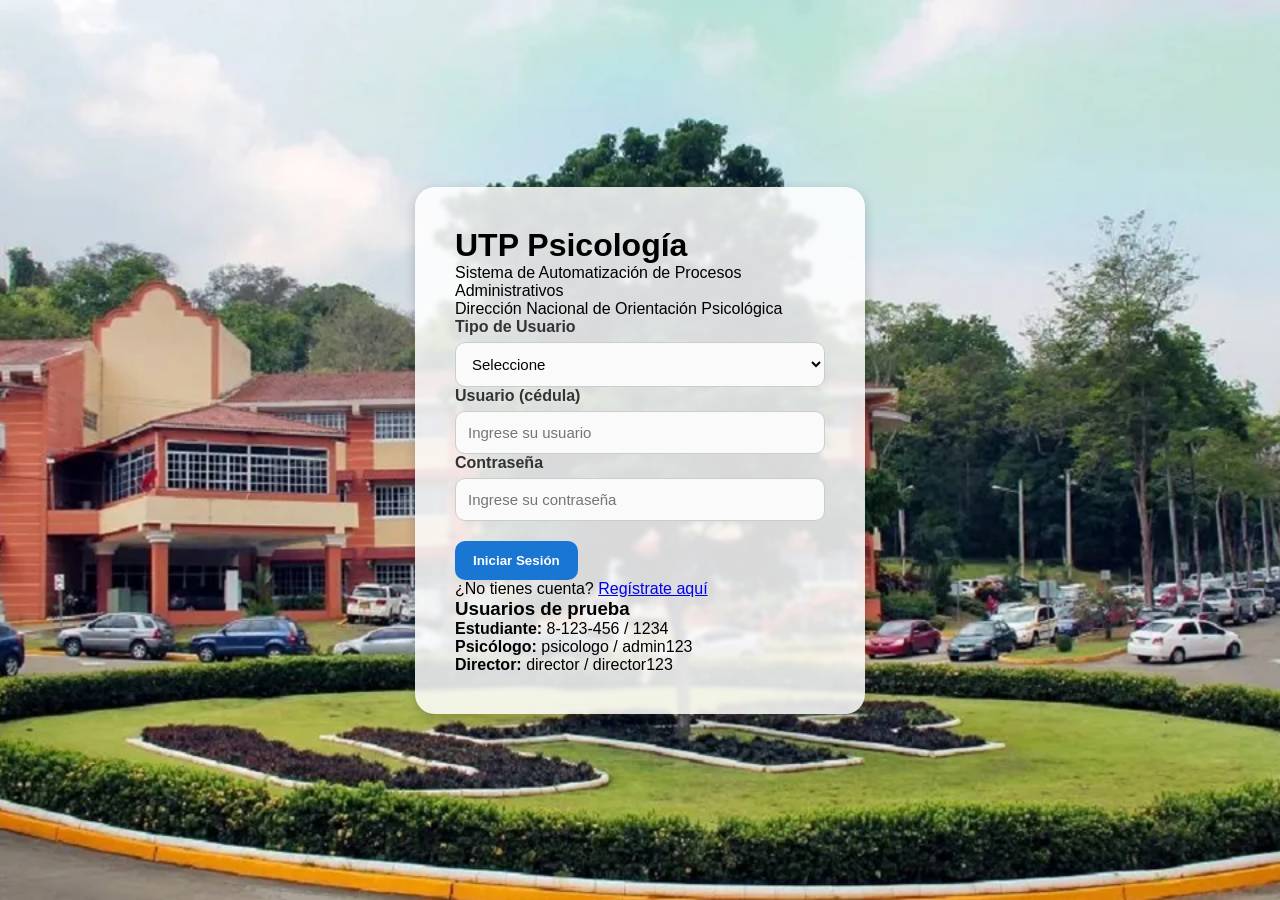
<file: psicologo-notas.html>
<!DOCTYPE html>
<html lang="es">
<head>
  <meta charset="UTF-8">
  <meta name="viewport" content="width=device-width, initial-scale=1.0">
  <title>Notas Privadas - Psicólogo</title>
  <link rel="stylesheet" href="estilos.css">
</head>
<body>

<div class="sidebar psicologo">
  <h2><a href="login.html" class="logo-link">UTP Psicología</a></h2>
  <p>Psicólogo</p>
  <div class="menu psicologo">
    <button onclick="location.href='psicologo-dashboard.html'">Dashboard</button>
    <button onclick="location.href='psicologo-citas.html'">Gestión de Citas</button>
    <button onclick="location.href='psicologo-notas.html'">Notas Privadas</button>
    <button onclick="location.href='login.html'">Cerrar Sesión</button>
  </div>
</div>

<div class="main">
  <div class="topbar">
    <h1 class="psicologo">Notas Privadas</h1>
    <p>Registra observaciones clínicas de tus pacientes</p>
  </div>

  <div class="card">
    <h2 class="psicologo">Nueva Nota</h2>
    <div class="grid">
      <div>
        <label>Paciente</label>
        <select id="notaPaciente">
          <option value="">Seleccione</option>
        </select>
      </div>
    </div>
    <div style="margin-top:15px;">
      <label>Observación</label>
      <textarea id="notaTexto" placeholder="Escribe aquí..."></textarea>
    </div>
    <button class="btn secundario" onclick="guardarNota()">Guardar Nota</button>
    <p id="mensajeNota" style="margin-top:10px;"></p>
  </div>

  <div class="card">
    <h2 class="psicologo">Historial de Notas</h2>
    <table>
      <thead><tr><th>Paciente</th><th>Fecha</th><th>Nota</th><th>Acción</th></tr></thead>
      <tbody id="tablaNotas"></tbody>
    </table>
  </div>
</div>

<script>
  const psicologo = sessionStorage.getItem('psicologoNombre');
  if (!psicologo) window.location.href = 'login.html';

  function cargarPacientes() {
    const citas = JSON.parse(localStorage.getItem('citas')) || [];
    const misPacientes = citas.filter(c => c.psicologo === psicologo && c.estado === 'Atendida');
    const unicos = [...new Map(misPacientes.map(c => [c.estudianteCedula, c.estudianteNombre])).entries()];
    const select = document.getElementById('notaPaciente');
    select.innerHTML = '<option value="">Seleccione</option>';
    unicos.forEach(([cedula, nombre]) => {
      select.innerHTML += `<option value="${cedula}">${nombre} (${cedula})</option>`;
    });
  }

  function guardarNota() {
    const cedula = document.getElementById('notaPaciente').value;
    const texto = document.getElementById('notaTexto').value.trim();
    if (!cedula || !texto) {
      document.getElementById('mensajeNota').innerHTML = 'Seleccione un paciente y escriba una nota';
      return;
    }
    const citas = JSON.parse(localStorage.getItem('citas')) || [];
    const paciente = citas.find(c => c.estudianteCedula === cedula && c.psicologo === psicologo);
    const nombre = paciente ? paciente.estudianteNombre : cedula;

    let notas = JSON.parse(localStorage.getItem('notasPrivadas')) || [];
    notas.push({
      id: Date.now(),
      pacienteCedula: cedula,
      pacienteNombre: nombre,
      psicologo: psicologo,
      nota: texto,
      fecha: new Date().toLocaleDateString()
    });
    localStorage.setItem('notasPrivadas', JSON.stringify(notas));
    document.getElementById('notaTexto').value = '';
    document.getElementById('mensajeNota').innerHTML = 'Nota guardada correctamente';
    cargarNotas();
  }

  function cargarNotas() {
    const notas = JSON.parse(localStorage.getItem('notasPrivadas')) || [];
    const misNotas = notas.filter(n => n.psicologo === psicologo);
    const tbody = document.getElementById('tablaNotas');
    tbody.innerHTML = '';
    if (misNotas.length === 0) {
      tbody.innerHTML = '<tr><td colspan="4">No hay notas</td></tr>';
    } else {
      misNotas.sort((a,b) => b.id - a.id).forEach(n => {
        tbody.innerHTML += `
          <tr>
            <td>${n.pacienteNombre}</td>
            <td>${n.fecha}</td>
            <td style="text-align:left; max-width:200px;">${n.nota}</td>
            <td><button class="btn danger" onclick="eliminarNota(${n.id})">Eliminar</button></td>
          </tr>
        `;
      });
    }
  }

  function eliminarNota(id) {
    if (!confirm('¿Eliminar esta nota?')) return;
    let notas = JSON.parse(localStorage.getItem('notasPrivadas')) || [];
    notas = notas.filter(n => n.id !== id);
    localStorage.setItem('notasPrivadas', JSON.stringify(notas));
    cargarNotas();
  }

  cargarPacientes();
  cargarNotas();
</script>
</body>
</html>
</file>
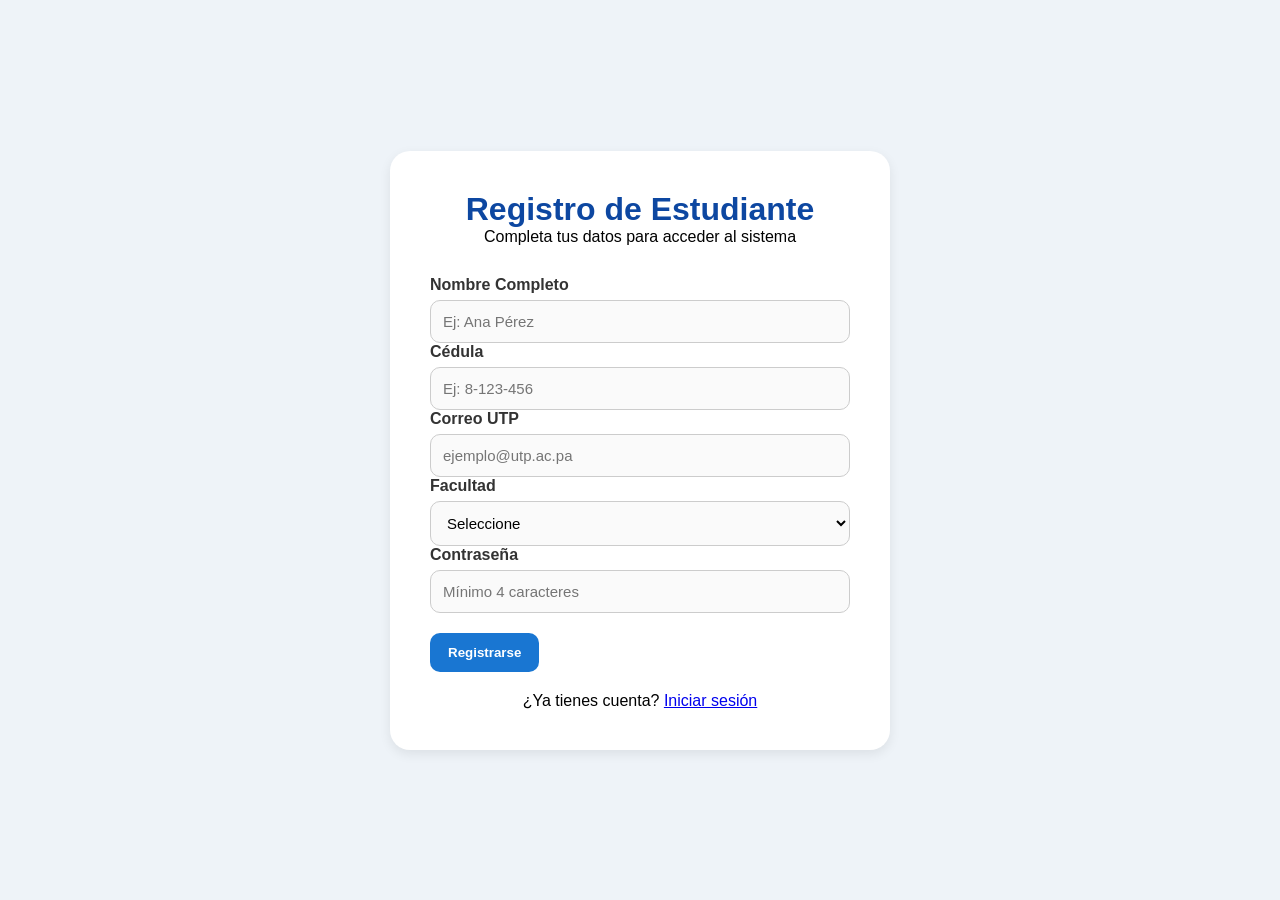
<file: registro.html>
<!DOCTYPE html>
<html lang="es">
<head>
  <meta charset="UTF-8">
  <meta name="viewport" content="width=device-width, initial-scale=1.0">
  <title>Registro - UTP Psicología</title>
  <link rel="stylesheet" href="estilos.css">
  <style>
    body {
      background: #eef3f8;
      display: flex;
      justify-content: center;
      align-items: center;
      min-height: 100vh;
      padding: 20px;
    }
    .registro-container { width: 100%; max-width: 500px; }
    .registro-card {
      background: white;
      padding: 40px;
      border-radius: 20px;
      box-shadow: 0 4px 12px rgba(0,0,0,0.08);
    }
    .header { text-align: center; margin-bottom: 30px; }
    .header h1 { color: #0d47a1; }
    .error { color: #c62828; margin-top: 10px; text-align: center; }
    .link-login { text-align: center; margin-top: 20px; }
  </style>
</head>
<body>
<div class="registro-container">
  <div class="registro-card">
    <div class="header">
      <h1>Registro de Estudiante</h1>
      <p>Completa tus datos para acceder al sistema</p>
    </div>

    <div class="form-group">
      <label>Nombre Completo</label>
      <input type="text" id="regNombre" placeholder="Ej: Ana Pérez">
    </div>
    <div class="form-group">
      <label>Cédula</label>
      <input type="text" id="regCedula" placeholder="Ej: 8-123-456">
    </div>
    <div class="form-group">
      <label>Correo UTP</label>
      <input type="email" id="regCorreo" placeholder="ejemplo@utp.ac.pa">
    </div>
    <div class="form-group">
      <label>Facultad</label>
      <select id="regFacultad">
        <option value="">Seleccione</option>
        <option>Ingeniería Civil</option>
        <option>Ingeniería Industrial</option>
        <option>Ingeniería Eléctrica</option>
        <option>Ingeniería Mecánica</option>
        <option>Ingeniería en Sistemas Computacionales</option>
        <option>Facultad de Ciencias y Tecnología</option>
      </select>
    </div>
    <div class="form-group">
      <label>Contraseña</label>
      <input type="password" id="regPassword" placeholder="Mínimo 4 caracteres">
    </div>

    <button class="btn" onclick="registrarEstudiante()">Registrarse</button>
    <p id="regError" class="error"></p>
    <div class="link-login">
      ¿Ya tienes cuenta? <a href="login.html">Iniciar sesión</a>
    </div>
  </div>
</div>

<script>
  function registrarEstudiante() {
    const nombre = document.getElementById('regNombre').value.trim();
    const cedula = document.getElementById('regCedula').value.trim();
    const correo = document.getElementById('regCorreo').value.trim();
    const facultad = document.getElementById('regFacultad').value;
    const password = document.getElementById('regPassword').value.trim();
    const error = document.getElementById('regError');
    error.innerHTML = '';

    if (!nombre || !cedula || !correo || !facultad || !password) {
      error.innerHTML = 'Todos los campos son obligatorios';
      return;
    }
    if (password.length < 4) {
      error.innerHTML = 'La contraseña debe tener al menos 4 caracteres';
      return;
    }

    const estudiantes = JSON.parse(localStorage.getItem('estudiantes')) || [];
    if (estudiantes.some(e => e.cedula === cedula || e.correo === correo)) {
      error.innerHTML = 'Ya existe un usuario con esa cédula o correo';
      return;
    }

    estudiantes.push({
      id: Date.now(),
      nombre,
      cedula,
      correo,
      facultad,
      password
    });
    localStorage.setItem('estudiantes', JSON.stringify(estudiantes));

    alert('Registro exitoso. Ahora inicia sesión.');
    window.location.href = 'login.html';
  }
</script>
</body>
</html>
</file>
<file: estilos.css>
/* ============================================
   ESTILOS GENERALES Y VARIABLES
   ============================================ */
:root {
  --color-primary: #0d47a1;
  --color-primary-light: #1976d2;
  --color-primary-dark: #0a2e6b;
  --color-secondary: #6f3df4;
  --color-secondary-light: #8d52fe;
  --color-secondary-dark: #5c2fd1;
  --color-student: #671667;
  --color-student-light: #8b108b;
  --color-bg: #eef3f8;
  --color-white: #ffffff;
  --color-shadow: rgba(0,0,0,0.08);
  --radius: 18px;
  --transition: 0.3s ease;
  --font: 'Segoe UI', Arial, sans-serif;
}

* {
  margin: 0;
  padding: 0;
  box-sizing: border-box;
  font-family: var(--font);
}

body {
  background: var(--color-bg);
  display: flex;
  min-height: 100vh;
}

/* ============================================
   SIDEBAR (común para todos los roles)
   ============================================ */
.sidebar {
  width: 260px;
  padding: 25px 20px;
  color: white;
  position: fixed;
  height: 100%;
  transition: background var(--transition);
  box-shadow: 2px 0 10px rgba(0,0,0,0.1);
  z-index: 100;
}

.sidebar h2 {
  font-size: 22px;
  margin-bottom: 10px;
}

.sidebar p {
  font-size: 14px;
  margin-bottom: 30px;
  opacity: 0.8;
}

.logo-link {
  color: white;
  text-decoration: none;
  display: inline-block;
  transition: transform var(--transition);
}
.logo-link:hover {
  transform: scale(1.08);
}

.menu button {
  width: 100%;
  margin-bottom: 15px;
  padding: 14px;
  border: none;
  border-radius: 12px;
  color: white;
  font-size: 15px;
  cursor: pointer;
  transition: all var(--transition);
  text-align: left;
  background: rgba(255,255,255,0.15);
}
.menu button:hover {
  background: rgba(255,255,255,0.30);
  transform: translateX(5px);
}

/* Colores específicos por rol (se asignan en el HTML mediante clase) */
.sidebar.estudiante { background: var(--color-student); }
.sidebar.psicologo  { background: var(--color-primary); }
.sidebar.director   { background: var(--color-secondary); }

.menu.estudiante button { background: var(--color-student-light); }
.menu.psicologo button  { background: var(--color-primary-light); }
.menu.director button   { background: var(--color-secondary-light); }

.menu.estudiante button:hover { background: var(--color-student); }
.menu.psicologo button:hover  { background: var(--color-primary); }
.menu.director button:hover   { background: var(--color-secondary); }

/* ============================================
   CONTENIDO PRINCIPAL
   ============================================ */
.main {
  margin-left: 260px;
  width: calc(100% - 260px);
  padding: 30px;
}

.topbar {
  background: var(--color-white);
  padding: 20px;
  border-radius: var(--radius);
  box-shadow: 0 4px 10px var(--color-shadow);
  margin-bottom: 25px;
}

.topbar h1 {
  font-size: 26px;
}
.topbar h1.estudiante { color: var(--color-student); }
.topbar h1.psicologo  { color: var(--color-primary); }
.topbar h1.director   { color: var(--color-secondary); }

.card {
  background: var(--color-white);
  border-radius: var(--radius);
  padding: 25px;
  margin-bottom: 25px;
  box-shadow: 0 4px 12px var(--color-shadow);
  transition: box-shadow var(--transition), transform var(--transition);
}
.card:hover {
  box-shadow: 0 8px 20px rgba(0,0,0,0.12);
  transform: translateY(-2px);
}

.card h2 {
  margin-bottom: 20px;
  font-size: 20px;
}
.card h2.estudiante { color: var(--color-student); }
.card h2.psicologo  { color: var(--color-primary); }
.card h2.director   { color: var(--color-secondary); }

.grid {
  display: grid;
  grid-template-columns: repeat(auto-fit, minmax(250px, 1fr));
  gap: 20px;
}

/* ============================================
   FORMULARIOS
   ============================================ */
label {
  font-weight: bold;
  color: #333;
  display: block;
  margin-bottom: 6px;
}

input, select, textarea {
  width: 100%;
  padding: 12px;
  border: 1px solid #ccc;
  border-radius: 10px;
  font-size: 15px;
  transition: border-color var(--transition), box-shadow var(--transition);
  background: #fafafa;
}
input:focus, select:focus, textarea:focus {
  outline: none;
  border-color: var(--color-primary-light);
  box-shadow: 0 0 0 3px rgba(25,118,210,0.15);
}
textarea {
  min-height: 120px;
  resize: vertical;
}

.btn {
  border: none;
  padding: 12px 18px;
  border-radius: 10px;
  margin-top: 20px;
  cursor: pointer;
  transition: all var(--transition);
  font-weight: bold;
  color: white;
  background: var(--color-primary-light);
}
.btn:hover {
  background: var(--color-primary-dark);
  transform: scale(1.02);
}
.btn.secundario {
  background: var(--color-secondary-light);
}
.btn.secundario:hover {
  background: var(--color-secondary-dark);
}
.btn.estudiante {
  background: var(--color-student-light);
}
.btn.estudiante:hover {
  background: var(--color-student);
}
.btn.danger {
  background: #c62828;
}
.btn.danger:hover {
  background: #b71c1c;
}

/* ============================================
   TABLAS
   ============================================ */
table {
  width: 100%;
  border-collapse: collapse;
  margin-top: 20px;
  font-size: 14px;
}
table th {
  background: var(--color-primary-light);
  color: white;
  padding: 12px;
}
table th, table td {
  border: 1px solid #ddd;
  padding: 12px;
  text-align: center;
}
table tr:nth-child(even) {
  background: #f9f9f9;
}
table tr:hover {
  background: #f1f1f1;
}

.badge {
  padding: 6px 12px;
  border-radius: 20px;
  font-weight: bold;
  display: inline-block;
}
.badge.activo { background: #c8e6c9; color: #2e7d32; }
.badge.cancelada { background: #ffcdd2; color: #c62828; }
.badge.pendiente { background: #fff9c4; color: #f57f17; }
.badge.atendida { background: #b3d9ff; color: #0d47a1; }
.badge.confirmada { background: #b2dfdb; color: #00695c; }
.badge.reprogramada { background: #d1c4e9; color: #4527a0; }

/* ============================================
   INFO BOX / RESUMEN
   ============================================ */
.info-box {
  padding: 18px;
  border-left: 6px solid var(--color-primary-light);
  border-radius: 10px;
  line-height: 1.7;
  background: #e3f2fd;
}
.info-box.estudiante { border-left-color: var(--color-student); background: #fce4ec; }
.info-box.psicologo  { border-left-color: var(--color-primary); background: #e3f2fd; }
.info-box.director   { border-left-color: var(--color-secondary); background: #ede7f6; }

/* ============================================
   DASHBOARD TARJETAS DE ESTADÍSTICAS
   ============================================ */
.stat-number {
  font-size: 42px;
  font-weight: 300;
  margin-top: 5px;
}

/* ============================================
   RESPONSIVE
   ============================================ */
@media (max-width: 900px) {
  .sidebar {
    position: relative;
    width: 100%;
    height: auto;
  }
  body {
    flex-direction: column;
  }
  .main {
    margin-left: 0;
    width: 100%;
  }
}

/* ============================================
   LOGIN CON IMAGEN DE FONDO Y EFECTO HOVER
   ============================================ */
body.login-page {
  background-image: url('img/login-bg.jpg');
  background-size: cover;
  background-position: center;
  background-attachment: fixed; /* Fondo fijo, no se mueve */
  background-repeat: no-repeat;
  min-height: 100vh;
  display: flex;
  justify-content: center;
  align-items: center;
  padding: 20px;
  margin: 0;
}

.login-container {
  width: 100%;
  max-width: 450px;
  perspective: 1000px; /* Da sensación 3D */
}

.login-card {
  background: rgba(255, 255, 255, 0.85); /* Semitransparente para ver el fondo */
  backdrop-filter: blur(2px); /* Desenfoque sutil del fondo (opcional) */
  padding: 40px;
  border-radius: 20px;
  box-shadow: 0 4px 12px rgba(0,0,0,0.2);
  transition: transform 0.4s ease, box-shadow 0.4s ease, background 0.4s ease;
  transform: translateY(0);
  will-change: transform;
}

.login-card:hover {
  transform: translateY(-10px) scale(1.02); /* Se mueve hacia arriba y crece */
  box-shadow: 0 12px 30px rgba(0,0,0,0.25);
  background: rgba(255, 255, 255, 0.95);
}

/* Asegura que el contenido del card esté por encima del fondo */
.login-card * {
  position: relative;
  z-index: 2;
}
</file>
